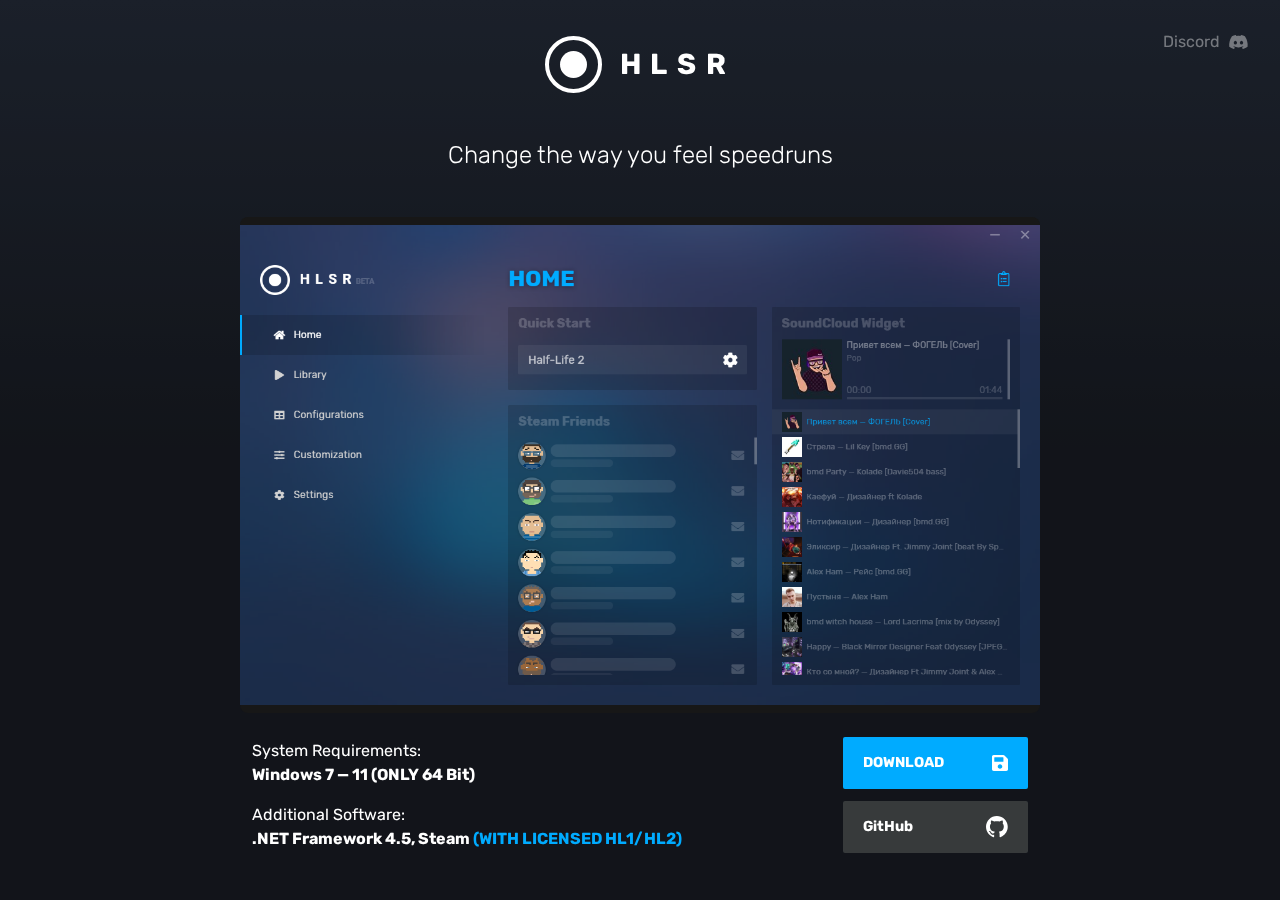
<file: index.html>
<!DOCTYPE html>
<html>
  <head>
    <meta charset="utf-8" />
    <link rel="icon" type="image/png" href="/images/hlsr.png" />
    <meta name="viewport" content="width=device-width; initial-scale=1" />
    <meta name="keywords" content="half life, hlsr, hl, hl2, allan, speedrun" />
    <meta
      name="description"
      content="Launcher that will help you to start speedrun Half-Life games."
    />
    <meta property="og:title" content="HLSR 2.0" />
    <meta
      property="og:description"
      content="Launcher that will help you to start speedrun Half-Life games."
    />
    <link
      href="https://use.fontawesome.com/releases/v5.0.13/css/all.css"
      rel="stylesheet"
    />
    <meta property="og:type" content="website" />
    <meta name="theme-color" content="#00abff" />
    <meta property="og:image" content="/images/hlsr.png" />
    <script src="https://code.createjs.com/1.0.0/easeljs.min.js"></script>
    <script
      src="https://cdnjs.cloudflare.com/ajax/libs/gsap/3.4.2/gsap.min.js"
      integrity="sha512-pCPP9sfLW9T7EZiw725jUl+ux032sjGhFE+ZAx00C1iO55ZmZJWpfNGbDf2ZF5b0UqxRqSW548PbZEWmH+S7pA=="
      crossorigin="anonymous"
    ></script>
    <title>HLSR 2.0</title>
    <link rel="stylesheet" type="text/css" href="/css/main.css?v11" />
  </head>
  <body>
    <canvas id="projector"></canvas>
    <div id="wrap">
      <div id="page">
        <div id="header">
          <a
            class="header-button"
            href="https://discord.gg/3TN2yyJKE2"
            target="_blank"
          >
            <span>Discord</span> <i class="fab fa-discord"></i>
          </a>
        </div>
        <div id="content-top">
          <div class="info">
            <div id="project-logo"></div>
            <div id="project-name">HLSR</div>
            <!-- <div id="project-version">BETA</div> -->
          </div>
          <p>Change the way you feel speedruns</p>
        </div>
        <div id="content-middle">
          <div id="screenshot-wrapper">
            <img src="/images/screenshot.png" alt="Screenshot" />
          </div>
        </div>
        <div id="content-footer">
          <div class="line">
            <div>
              <p>System Requirements:</p>
              <p><b>Windows 7 — 11 (ONLY 64 Bit)</b></p>
            </div>
            <a
              class="button blue"
              href="https://github.com/InfiniteC0re/HLSR/releases/latest"
              >DOWNLOAD <img src="/images/icons/save.svg"
            /></a>
          </div>
          <div class="line">
            <div>
              <p>Additional Software:</p>
              <p>
                <b
                  >.NET Framework 4.5, Steam
                  <span class="accent">(WITH LICENSED HL1/HL2)</span></b
                >
              </p>
            </div>
            <a
              class="button"
              href="https://github.com/InfiniteC0re/HLSR/"
              target="_blank"
              >GitHub <img src="/images/icons/github.svg"
            /></a>
          </div>
        </div>
      </div>
    </div>
    <script src="/js/background.js?v1"></script>
    <script>
      (function () {
        function onResize() {
          let winHeight = window.innerHeight;
          let scrollHeight = document.body.scrollHeight;
          let pageHeight = document.querySelector("#page").clientHeight;

          if (winHeight - (scrollHeight - winHeight) < pageHeight) {
            document.querySelector("#wrap").classList.add("scrollable");
          } else {
            document.querySelector("#wrap").classList.remove("scrollable");
          }
        }

        window.addEventListener("resize", onResize);
        onResize();
      })();
    </script>
    <!-- Yandex.Metrika counter -->
    <script type="text/javascript" >
       (function(m,e,t,r,i,k,a){m[i]=m[i]||function(){(m[i].a=m[i].a||[]).push(arguments)};
       m[i].l=1*new Date();k=e.createElement(t),a=e.getElementsByTagName(t)[0],k.async=1,k.src=r,a.parentNode.insertBefore(k,a)})
       (window, document, "script", "https://mc.yandex.ru/metrika/tag.js", "ym");
    
       ym(70924441, "init", {
            clickmap:true,
            trackLinks:true,
            accurateTrackBounce:true,
            webvisor:true
       });
    </script>
    <noscript><div><img src="https://mc.yandex.ru/watch/70924441" style="position:absolute; left:-9999px;" alt="" /></div></noscript>
    <!-- /Yandex.Metrika counter -->
  </body>
</html>
</file>
<file: css/main.css>
@import url("https://fonts.googleapis.com/css2?family=Rubik:ital,wght@0,300;0,400;0,500;0,600;0,700;0,800;0,900;1,300;1,400;1,500;1,600;1,700;1,800;1,900&display=swap");
* {
  box-sizing: border-box;
  margin: 0;
  padding: 0;
}

a {
  text-decoration: none;
  color: #fff;
}

body {
  width: 100%;
  height: 100%;
  margin: 0px;
  background: #191d1e;
  background: -moz-linear-gradient(0deg, #191d1e 50%, #283139 100%);
  background: -webkit-gradient(
    linear,
    left top,
    right bottom,
    color-stop(50%, #191d1e),
    color-stop(100%, #283139)
  );
  background: -webkit-linear-gradient(0deg, #191d1e 50%, #283139 100%);
  background: -o-linear-gradient(0deg, #191d1e 50%, #283139 100%);
  background: -ms-linear-gradient(0deg, #191d1e 50%, #283139 100%);
  background: linear-gradient(0deg, #191d1e 50%, #283139 100%);
  filter: progid:DXImageTransform.Microsoft.gradient( startColorstr='#191d1e', endColorstr='#283139', GradientType=1);
  background-attachment: fixed;
  font-family: "Rubik";
  user-select: none;
  -webkit-font-smoothing: antialiased;
}

#projector {
  position: fixed;
  top: 0px;
  left: 0px;
  width: 100%;
  height: 100%;
  z-index: 1;
  background: rgba(8, 8, 20, 0.4);
}

#wrap {
  max-width: 100vw;
  height: 100vh;
  z-index: 2;
  display: flex;
  justify-content: center;
  align-items: center;
}

#page {
  z-index: 2;
  max-width: 800px;
  margin: 0 24px;
  height: fit-content;
}

#header {
  position: absolute;
  right: 0;
  top: 0;
  padding: 32px;
  font-size: 16px;
  color: #fff;
}

.header-button {
  display: flex;
  align-items: center;
  cursor: pointer;
  padding-bottom: 6px;
  opacity: 0.4;
  transition: 0.1s opacity;
}

.header-button:hover {
  opacity: 1;
  border-bottom: 2px solid;
}

.header-button span:nth-child(1) {
  margin-right: 8px;
}

#content-top .info {
  display: flex;
  align-items: center;
  justify-content: center;
}

#content-top p {
  font-size: 24px;
  font-weight: 300;
  color: #fff;
  margin: 48px 0;
  text-align: center;
}

#content-top #project-logo {
  width: 57px;
  height: 57px;
  border: 4px solid white;
  border-radius: 50%;
  display: flex;
  align-items: center;
  justify-content: center;
}

#content-top #project-logo::after {
  content: "";
  width: 27px;
  height: 27px;
  border-radius: 50%;
  background: #fff;
  transition: 0.1s ease;
}

#content-top #project-logo:hover::after {
  transform: scale(1.2);
}

#content-top #project-name {
  letter-spacing: 0.6rem;
  font-size: 1.8rem;
  font-weight: bold;
  color: #fff;
  margin-left: 18px;
}

#content-top #project-version {
  font-size: 1.4rem;
  font-weight: bold;
  color: rgba(255, 255, 255, 0.4);
  letter-spacing: 0.4rem;
  margin-top: 3px;
  margin-left: 4px;
}

#content-middle {
  width: 100%;
  margin: auto;
}

#content-middle #screenshot-wrapper {
  padding: 8px 0;
  background: #171717;
  border-radius: 8px;
  overflow: hidden;
  display: flex;
}

#content-middle #screenshot-wrapper img {
  max-width: 100%;
  image-rendering: -webkit-optimize-contrast;
}

#content-footer {
  display: flex;
  flex-direction: column;
  color: #fff;
  margin-top: 24px;
  padding: 0 12px;
}

.button {
  min-width: 185px;
  min-height: 52px;
  display: flex;
  padding: 0 20px;
  align-items: center;
  justify-content: space-between;
  background: #373a3b;
  border-radius: 2px;
  font-weight: 700;
  margin-left: 12px;
  cursor: pointer;
  font-size: 0.9rem;
  transition: 0.1s;
  color: #fff;
}

.button:hover {
  background: #434749;
}

.button.blue:hover {
  background: #2bb8ff;
}

.button.blue {
  background: #00abff;
}

.line {
  display: flex;
  justify-content: space-between;
  align-items: center;
  line-height: 24px;
  margin-bottom: 12px;
}

.accent {
  color: #00abff;
}

#wrap.scrollable {
  align-items: initial;
}

#wrap.scrollable #page {
  padding: 80px 0;
}

@media screen and (max-width: 700px) {
  #content-top p {
    font-size: 20px;
    margin: 32px 0;
  }

  #content-top #project-logo {
    width: 48px;
    height: 48px;
  }

  #content-top #project-logo::after {
    width: 18px;
    height: 18px;
  }

  #content-top #project-logo:hover::after {
    transform: scale(1.4);
  }

  #content-top #project-name {
    font-size: 1.7rem;
  }

  #content-top #project-version {
    font-size: 1.3rem;
  }

  #content-footer {
    font-size: 14px;
  }
}

@media screen and (max-width: 760px) {
  #content-top p {
    font-size: 18px;
    margin: 20px 0;
  }

  #content-top #project-name {
    font-size: 1.6rem;
  }

  #content-top #project-version {
    font-size: 1.2rem;
  }

  #content-footer {
    font-size: 0.8rem;
  }

  #projector {
    opacity: 0.2;
  }
}

@media screen and (max-width: 450px) {
  .line {
    flex-direction: column;
    align-items: initial;
    margin-bottom: 24px;
  }

  .button {
    margin-left: 0;
    margin-top: 8px;
  }
}

@media screen and (max-width: 300px) {
  #content-top p {
    font-size: 14px;
    margin: 16px 0;
  }

  #content-top #project-logo {
    width: 40px;
    height: 40px;
  }

  #content-top #project-logo::after {
    width: 18px;
    height: 18px;
  }

  #content-top #project-logo:hover::after {
    transform: scale(1.2);
  }

  #content-top #project-name {
    font-size: 1.5rem;
  }

  #content-top #project-version {
    font-size: 1.1rem;
  }
}

@media screen and (max-height: 880px) {
  #content-top p {
    font-size: 20px;
    margin: 20px 0;
  }
  #page {
    max-width: 700px;
  }
}

@media screen and (max-height: 750px) {
  #content-top p {
    font-size: 16px;
    margin: 20px 0;
  }
}

@media screen and (max-height: 720px) {
  #content-top {
    margin-bottom: 20px;
  }

  .line {
    font-size: 14px;
    margin-bottom: 8px;
  }

  #content-top p {
    display: none;
  }
}

@media screen and (max-height: 700px) {
  #content-top p {
    font-size: 16px;
    margin: 14px 0;
  }

  #page {
    max-width: 500px;
  }

  .line {
    font-size: 12px;
    margin-bottom: 8px;
  }
}

@media screen and (max-height: 680px) and (max-width: 650px) {
  #header {
    display: none;
  }
}

@media screen and (min-width: 770px) and (max-height: 700px) {
  #content-top {
    margin-bottom: 20px;
  }

  .line {
    font-size: 14px;
    margin-bottom: 4px;
  }

  #content-top p {
    display: none;
  }
}
</file>
